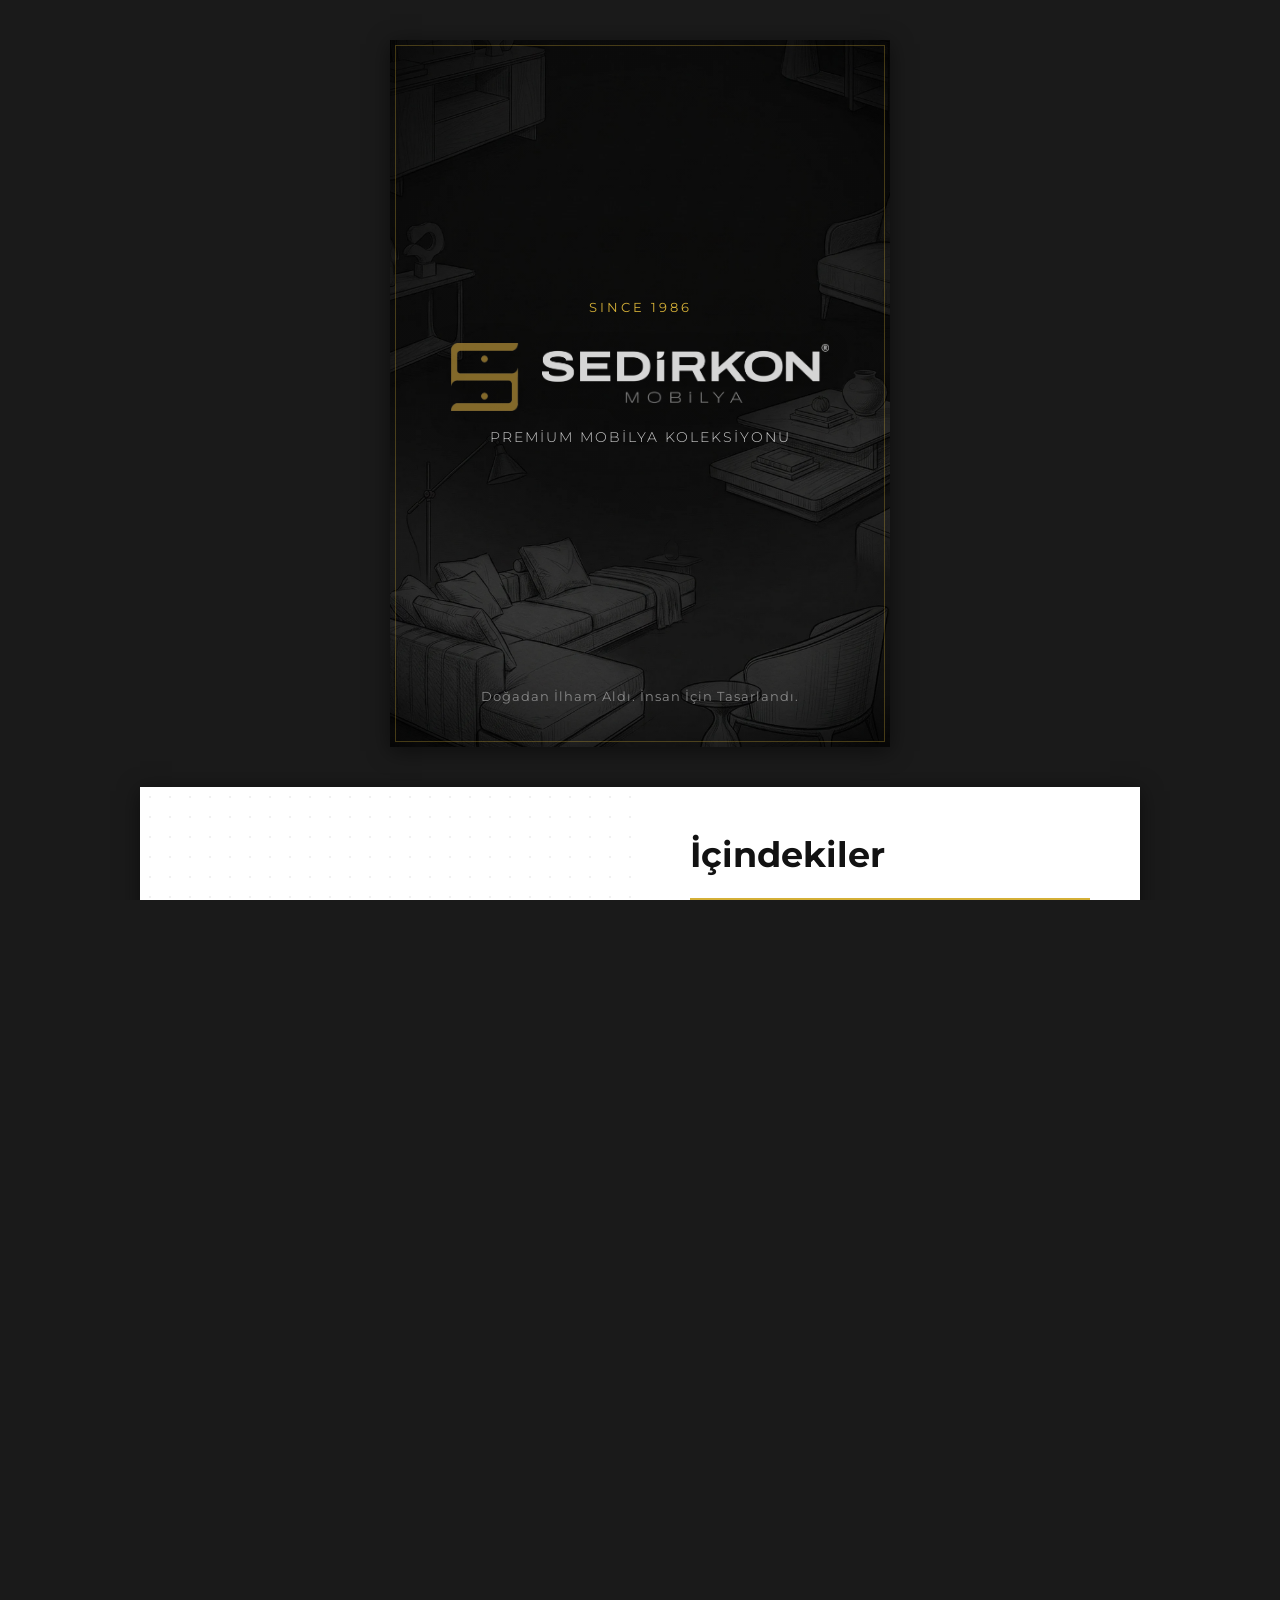
<file: katalog_musteri.html>
<!DOCTYPE html>

<html lang="tr">

<head>
    <meta charset="utf-8" />
    <meta content="width=device-width, initial-scale=1.0, maximum-scale=1.0, user-scalable=no, viewport-fit=cover"
        name="viewport" />
    <title>SEDİRKON 2026 | Dergi Katalog</title>
    <link
        href="https://fonts.googleapis.com/css2?family=Playfair+Display:ital,wght@0,400;0,600;0,700;1,400&amp;family=Montserrat:wght@300;400;500;600&amp;family=Grand+Hotel&amp;family=Yellowtail&amp;family=Pacifico&amp;family=Great+Vibes&amp;display=swap"
        rel="stylesheet" />
    <link href="katalog_dergi.css" rel="stylesheet" />
    <style>
        /* ===== RESET STYLES ===== */
        * {
            box-sizing: border-box;
        }

        body {
            background-color: #1a1a1a;
            margin: 0;
            padding: 0;
            overflow-x: hidden;
            font-family: 'Montserrat', sans-serif;
        }

        :root {
            --book-width: 500px;
            --book-height: 707px;
        }

        /* ===== COMMON PAGE OVERRIDES ===== */
        .page {
            position: absolute !important;
            top: 0 !important;
            left: 0 !important;
            width: 100% !important;
            height: 100% !important;
            transform: none !important;
            margin: 0 !important;
            box-shadow: none !important;
        }

        .page::before,
        .page::after {
            box-shadow: none !important;
        }

        /* ===== MÜŞTERİ VERSİYONU ===== */
        .vertical-customer-layout {
            display: flex;
            flex-direction: column;
            align-items: center;
            width: 100%;
            padding: 40px 10px;
            /* Kenarlardan biraz boşluk */
            gap: 40px;
        }

        .vertical-customer-layout .cover-row {
            display: flex;
            justify-content: center;
            width: 100%;
            max-width: 500px;
            box-shadow: 0 4px 20px rgba(0, 0, 0, 0.5);
        }

        .vertical-customer-layout .spread-row {
            display: flex;
            flex-direction: row;
            /* HER ZAMAN YAN YANA (2'Lİ) */
            justify-content: center;
            width: 100%;
            max-width: 1000px;
            box-shadow: 0 4px 20px rgba(0, 0, 0, 0.5);
        }

        .page-wrapper {
            position: relative;
            overflow: hidden;
            background-color: #ffffff;
        }

        /* Kapak tek sayfa */
        .vertical-customer-layout .cover-row .page-wrapper {
            width: 100%;
            aspect-ratio: 500 / 707;
        }

        /* Yan yana iki sayfa */
        .vertical-customer-layout .spread-row .page-wrapper {
            flex: 1 1 50%;
            /* Kesinlikle %50 genişlik */
            width: 50%;
            max-width: 50%;
            aspect-ratio: 500 / 707;
            height: auto;
        }

        /* MÜŞTERİ PDF ÇIKTISI İÇİN (Yatay A4) */
        @media print {
            html {
                font-size: 1.4vw !important;
            }

            body {
                background-color: #121212;
                margin: 0;
                padding: 0;
                -webkit-print-color-adjust: exact;
                print-color-adjust: exact;
            }

            .vertical-customer-layout {
                padding: 0;
                gap: 0;
                display: block !important;
                background-color: #121212 !important;
            }

            .vertical-customer-layout .cover-row,
            .vertical-customer-layout .spread-row {
                display: flex !important;
                flex-direction: row !important;
                box-shadow: none !important;
                page-break-inside: avoid;
                break-inside: avoid;
                page-break-after: always;
                break-after: page;
                margin: 0 !important;
                width: 100%;
                max-width: none;
                height: auto !important;
            }

            .vertical-customer-layout .cover-row {
                background-color: #121212 !important;
            }

            .vertical-customer-layout .cover-row .page-wrapper {
                margin: 0 auto;
                height: auto !important;
                width: 50% !important;
                aspect-ratio: 500 / 707 !important;
            }

            .vertical-customer-layout .spread-row .page-wrapper {
                flex: 0 0 50% !important;
                width: 50% !important;
                height: auto !important;
                aspect-ratio: 500 / 707 !important;
            }

            .page-wrapper {
                page-break-inside: avoid;
                break-inside: avoid;
            }

            @page {
                size: A4 landscape;
                margin: 0;
            }
        }

        /* ===== BASKI VERSİYONU ===== */
        .vertical-print-layout {
            display: flex;
            flex-direction: column;
            align-items: center;
            width: 100%;
            gap: 20px;
            padding: 20px 10px;
        }

        .vertical-print-layout .page-wrapper {
            width: 100%;
            max-width: 500px;
            aspect-ratio: 500 / 707;
            position: relative;
            overflow: hidden;
            box-shadow: 0 4px 15px rgba(0, 0, 0, 0.3);
        }

        /* MATBAA PDF ÇIKTISI İÇİN (Dikey A4) */
        @media print {
            .vertical-print-layout {
                padding: 0;
                gap: 0;
            }

            .vertical-print-layout .page-wrapper {
                box-shadow: none !important;
                margin: 0 !important;
                max-width: none;
                page-break-after: always;
                break-after: page;
            }
        }

        /* Düzeltme: Spread arka planının sola/sağa hizalanması */
        .page-spread-left .page-content::before {
            left: 0 !important;
            right: auto !important;
        }

        .page-spread-right .page-content::before {
            right: 0 !important;
            left: auto !important;
        }
    </style>
</head>

<body>
    <!-- Mobil Erişim Uyarısı / Mobile Access Warning -->

    <!-- Yükleme Ekranı / Loading Overlay -->

    <!-- Controls Moved outside to fix ARIA accessibility error -->

    <!-- Print Only Vertical Container -->


    <!-- stPageFlip Library -->


    <!-- MOBILE WARNING OVERLAY -->

    <div class="vertical-customer-layout">
        <div class="cover-row">
            <div class="page-wrapper">
                <div class="page bleed page-cover page-cover-top" data-density="soft">
                    <img alt="Cover Background" class="print-bg" decoding="async" loading="lazy"
                        src="kapak_arkaplan.webp" />
                    <div class="page-content">

                        <div class="cover-inner">
                            <span class="eyebrow">SINCE 1986</span>
                            <img src="sedirkon_logo_header.webp" alt="SEDİRKON" class="cover-title-logo"
                                style="width: 90%; max-width: 450px; margin: 15px auto; display: block; filter: drop-shadow(0px 4px 10px rgba(0,0,0,0.5));">
                            <p class="subtitle">PREMİUM MOBİLYA KOLEKSİYONU</p>
                            <div class="cover-bottom">
                                Doğadan İlham Aldı. İnsan İçin Tasarlandı.

                            </div>
                        </div>
                    </div>
                </div>
            </div>
        </div>
        <div class="spread-row">
            <div class="page-wrapper">
                <div class="page page-inside-cover">
                    <div class="page-content">
                        <div class="pattern-bg"></div>
                        <img alt="Sedirkon Brand Logo" class="brand-showcase" decoding="async" loading="lazy"
                            src="sedirkon_cropped.webp"
                            style="width: 100%; max-width: none; transform: scale(1.4); display: block; margin: 0 auto; mix-blend-mode: multiply;" />
                    </div>
                </div>
            </div>
            <div class="page-wrapper">
                <div class="page page-intro">
                    <div class="page-content">
                        <div class="content-inner intro-page">


                            <h2>İçindekiler</h2>
                            <div class="toc-list">
                                <div class="toc-item"><span class="toc-num">01</span><span class="toc-title">İlkim
                                        Serisi</span></div>
                                <div class="toc-item"><span class="toc-num">02</span><span class="toc-title">Kehribar
                                        Serisi</span></div>
                                <div class="toc-item"><span class="toc-num">03</span><span class="toc-title">Defne
                                        Serisi</span></div>
                                <div class="toc-item"><span class="toc-num">04</span><span class="toc-title">Göksu
                                        Serisi</span></div>
                                <div class="toc-item"><span class="toc-num">05</span><span class="toc-title">Maksi
                                        Serisi</span></div>
                                <div class="toc-item"><span class="toc-num">06</span><span class="toc-title">GÖKSU
                                        V2</span>
                                </div>
                                <div class="toc-item"><span class="toc-num">07</span><span class="toc-title">İLKİM
                                        V2</span>
                                </div>
                                <div class="toc-item"><span class="toc-num">08</span><span class="toc-title">İLKİM
                                        V3</span>
                                </div>
                                <div class="toc-item"><span class="toc-num">09</span><span class="toc-title">Kehribar
                                        V2</span>
                                </div>
                                <div class="toc-item"><span class="toc-num">10</span><span class="toc-title">Suna
                                        Serisi</span>
                                </div>
                                <div class="toc-item"><span class="toc-num">11</span><span class="toc-title">Suna Köşe
                                        Serisi</span></div>
                                <div class="toc-item"><span class="toc-num">12</span><span class="toc-title">Suna Köşe
                                        V2</span></div>
                                <div class="toc-item"><span class="toc-num">13</span><span class="toc-title">Esinti
                                        Serisi</span></div>
                            </div>
                            <p class="intro-text">
                                Modern yaşam alanlarını doğanın organik formları ve kaliteli işçilikle buluşturan
                                Sedirkon
                                2026 koleksiyonuna hoş geldiniz.
                                <br /><span style="font-style: italic; opacity: 0.7; font-size: 0.9em;">Welcome to the
                                    Sedirkon 2026 collection, bringing together modern living spaces with nature's
                                    organic
                                    forms and quality craftsmanship.</span>
                            </p>

                        </div>
                    </div>
                </div>
            </div>
        </div>
        <div class="spread-row">
            <div class="page-wrapper">
                <div class="page bleed page-spread-left">
                    <div class="page-content" style="background-image: url('yeni_resim/ilkim1.webp');">
                    </div>
                </div>
            </div>
            <div class="page-wrapper">
                <div class="page bleed page-spread-right">
                    <div class="page-content" style="background-image: url('yeni_resim/ilkim1.webp');">
                        <!-- Text Overlay on bottom right of the spread -->
                        <div class="hero-text-overlay bottom-right">
                            <h3>İlkim</h3>
                        </div>
                    </div>
                </div>
            </div>
        </div>
        <div class="spread-row">
            <div class="page-wrapper">
                <div class="page">
                    <div class="page-content">
                        <div class="content-inner info-layout">
                            <span class="series-badge">SERİ 01</span>
                            <h2 class="series-title">İlkim</h2>
                            <p class="series-desc">Yumuşak dokular ve organik ahşap formların huzur veren buluşması.
                                Birinci sınıf gürgen detayları ve dokulu keten döşemesiyle hazırlanan uyumlu modern
                                yerleşim.</p>
                            <ul class="series-specs">
                                <li><span>Kumaş:</span> TROYA/CASA</li>
                                <li><span>Konsept:</span> Rafine Doku</li>
                            </ul>
                            <div class="technical-specs">
                                <div class="spec-row"><span class="spec-label">Kanepe</span><span class="spec-value">G:
                                        244
                                        | D: 91 | Y: 82 cm</span></div>
                                <div class="spec-row"><span class="spec-label">Berjer</span><span class="spec-value">G:
                                        63 |
                                        D: 90 | Y: 94 cm</span></div>
                            </div>
                        </div>
                    </div>
                </div>
            </div>
            <div class="page-wrapper">
                <div class="page bleed">
                    <div class="page-content">
                        <div class="multi-image-layout">
                            <figure><img alt="İlkim Loft" decoding="async" loading="lazy"
                                    src="yeni_resim/ilkim2.webp" /></figure>
                            <figure><img alt="İlkim Berjer" decoding="async" loading="lazy"
                                    src="yeni_resim/ilkim3.webp" /></figure>
                        </div>
                    </div>
                </div>
            </div>
        </div>
        <div class="spread-row">
            <div class="page-wrapper">
                <div class="page bleed page-spread-left">
                    <div class="page-content" style="background-image: url('yeni_resim/kehribar1.webp');">
                    </div>
                </div>
            </div>
            <div class="page-wrapper">
                <div class="page bleed page-spread-right">
                    <div class="page-content" style="background-image: url('yeni_resim/kehribar1.webp');">
                        <!-- Text Overlay on bottom right of the spread -->
                        <div class="hero-text-overlay bottom-right">
                            <h3>Kehribar</h3>
                        </div>
                    </div>
                </div>
            </div>
        </div>
        <div class="spread-row">
            <div class="page-wrapper">
                <div class="page">
                    <div class="page-content">
                        <div class="content-inner info-layout">
                            <span class="series-badge">SERİ 02</span>
                            <h2 class="series-title">Kehribar</h2>
                            <p class="series-desc">Sıcaklık ve klasik zarafetin modern konforla yeniden yorumlanması.
                                Derin oturum alanı ve peluş sırt minderleriyle üstün rahatlık arayanlar için tasarlandı.
                            </p>
                            <ul class="series-specs">
                                <li><span>Kumaş:</span> AMAZON</li>
                                <li><span>Konsept:</span> Lüks Yumuşaklık</li>
                            </ul>
                            <div class="technical-specs">
                                <div class="spec-row"><span class="spec-label">Kanepe</span><span class="spec-value">G:
                                        228
                                        | D: 90 | Y: 83 cm</span></div>
                                <div class="spec-row"><span class="spec-label">Berjer</span><span class="spec-value">G:
                                        79 |
                                        D: 92 | Y: 83 cm</span></div>
                            </div>
                        </div>
                    </div>
                </div>
            </div>
            <div class="page-wrapper">
                <div class="page bleed">
                    <div class="page-content">
                        <div class="multi-image-layout">
                            <figure><img alt="Kehribar Kompakt" decoding="async" loading="lazy"
                                    src="yeni_resim/kehribar2.webp" /></figure>
                            <figure><img alt="Kehribar Berjer" decoding="async" loading="lazy"
                                    src="yeni_resim/kehribar3.webp" /></figure>
                        </div>
                    </div>
                </div>
            </div>
        </div>
        <div class="spread-row">
            <div class="page-wrapper">
                <div class="page bleed page-spread-left">
                    <div class="page-content" style="background-image: url('yeni_resim/defne1.webp');">
                    </div>
                </div>
            </div>
            <div class="page-wrapper">
                <div class="page bleed page-spread-right">
                    <div class="page-content" style="background-image: url('yeni_resim/defne1.webp');">
                        <!-- Text Overlay on bottom right of the spread -->
                        <div class="hero-text-overlay bottom-right">
                            <h3>Defne</h3>
                        </div>
                    </div>
                </div>
            </div>
        </div>
        <div class="spread-row">
            <div class="page-wrapper">
                <div class="page">
                    <div class="page-content">
                        <div class="content-inner info-layout">
                            <span class="series-badge">SERİ 03</span>
                            <h2 class="series-title">Defne</h2>
                            <p class="series-desc">Zarif altın detaylar ve lüks dokularla sofistike bir duruş. Metalik
                                altın çerçeveler ve ince bukle kumaş kombinasyonuyla evinizde prestijli bir atmosfer.
                            </p>
                            <ul class="series-specs">
                                <li><span>Kumaş:</span> TROYA</li>
                                <li><span>Konsept:</span> Modern Bukle</li>
                            </ul>
                            <div class="technical-specs">
                                <div class="spec-row"><span class="spec-label">Kanepe</span><span class="spec-value">G:
                                        230
                                        | D: 93 | Y: 70 cm</span></div>
                                <div class="spec-row"><span class="spec-label">Berjer</span><span class="spec-value">G:
                                        80 |
                                        D: 80 | Y: 80 cm</span></div>
                            </div>
                        </div>
                    </div>
                </div>
            </div>
            <div class="page-wrapper">
                <div class="page bleed">
                    <div class="page-content">
                        <div class="multi-image-layout">
                            <figure><img alt="Defne Salon" decoding="async" loading="lazy"
                                    src="yeni_resim/defne2.webp" /></figure>
                            <figure><img alt="Defne Berjer" decoding="async" loading="lazy"
                                    src="yeni_resim/defne3.webp" /></figure>
                        </div>
                    </div>
                </div>
            </div>
        </div>
        <div class="spread-row">
            <div class="page-wrapper">
                <div class="page bleed page-spread-left">
                    <div class="page-content" style="background-image: url('yeni_resim/göksu1.webp');">
                    </div>
                </div>
            </div>
            <div class="page-wrapper">
                <div class="page bleed page-spread-right">
                    <div class="page-content" style="background-image: url('yeni_resim/göksu1.webp');">
                        <!-- Text Overlay on bottom right of the spread -->
                        <div class="hero-text-overlay bottom-right">
                            <h3>Göksu</h3>
                        </div>
                    </div>
                </div>
            </div>
        </div>
        <div class="spread-row">
            <div class="page-wrapper">
                <div class="page">
                    <div class="page-content">
                        <div class="content-inner info-layout">
                            <span class="series-badge">SERİ 04</span>
                            <h2 class="series-title">Göksu</h2>
                            <p class="series-desc">Nordik minimalizmin cesur renk paletleriyle füzyonu. Bordo ve kremin
                                cesur karışımı, masif gürgen ayaklar ve cam detaylarla mükemmel bir denge sağladı.</p>
                            <ul class="series-specs">
                                <li><span>Kumaş:</span> İPEK</li>
                                <li><span>Konsept:</span> Soft Kadife</li>
                            </ul>
                            <div class="technical-specs">
                                <div class="spec-row"><span class="spec-label">Kanepe</span><span class="spec-value">G:
                                        240
                                        | D: 92 | Y: 82 cm</span></div>
                                <div class="spec-row"><span class="spec-label">Berjer</span><span class="spec-value">G:
                                        79 |
                                        D: 92 | Y: 95 cm</span></div>
                            </div>
                        </div>
                    </div>
                </div>
            </div>
            <div class="page-wrapper">
                <div class="page bleed">
                    <div class="page-content">
                        <div class="multi-image-layout">
                            <figure><img alt="Göksu Panoramik" decoding="async" loading="lazy"
                                    src="yeni_resim/göksu2.webp" /></figure>
                            <figure><img alt="Göksu Berjer" decoding="async" loading="lazy"
                                    src="yeni_resim/göksu3.webp" /></figure>
                        </div>
                    </div>
                </div>
            </div>
        </div>
        <div class="spread-row">
            <div class="page-wrapper">
                <div class="page bleed page-spread-left">
                    <div class="page-content" style="background-image: url('yeni_resim/maksi1.webp');">
                    </div>
                </div>
            </div>
            <div class="page-wrapper">
                <div class="page bleed page-spread-right">
                    <div class="page-content" style="background-image: url('yeni_resim/maksi1.webp');">
                        <!-- Text Overlay on bottom right of the spread -->
                        <div class="hero-text-overlay bottom-right">
                            <h3>Maksi</h3>
                        </div>
                    </div>
                </div>
            </div>
        </div>
        <div class="spread-row">
            <div class="page-wrapper">
                <div class="page">
                    <div class="page-content">
                        <div class="content-inner info-layout">
                            <span class="series-badge">SERİ 05</span>
                            <h2 class="series-title">Maksi</h2>
                            <p class="series-desc">Modern hatların ve geniş oturum alanlarının ustaca birleşimi. Aile
                                boyu
                                konfor için tasarlanan ekstra geniş yapısı ve fonksiyonel özellikleriyle yaşam
                                alanınızın
                                yeni odak noktası.</p>
                            <ul class="series-specs">
                                <li><span>Kumaş:</span> MİRZA</li>
                                <li><span>Konsept:</span> Şehirli Modern</li>
                            </ul>
                            <div class="technical-specs">
                                <div class="spec-row"><span class="spec-label">Kanepe</span><span class="spec-value">G:
                                        208
                                        | D: 80 | Y: 85 cm</span></div>
                                <div class="spec-row"><span class="spec-label">Berjer</span><span class="spec-value">G:
                                        74 |
                                        D: 80 | Y: 85 cm</span></div>
                            </div>
                        </div>
                    </div>
                </div>
            </div>
            <div class="page-wrapper">
                <div class="page bleed">
                    <div class="page-content">
                        <div class="multi-image-layout">
                            <figure><img alt="Maksi Detay" decoding="async" loading="lazy"
                                    src="yeni_resim/maksi2.webp" /></figure>
                            <figure><img alt="Maksi Berjer" decoding="async" loading="lazy"
                                    src="yeni_resim/maksi3.webp" /></figure>
                        </div>
                    </div>
                </div>
            </div>
        </div>
        <div class="spread-row">
            <div class="page-wrapper">
                <div class="page bleed page-spread-left">
                    <div class="page-content" style="background-image: url('yeni_resim/v2göksu1.webp');"></div>
                </div>
            </div>
            <div class="page-wrapper">
                <div class="page bleed page-spread-right">
                    <div class="page-content" style="background-image: url('yeni_resim/v2göksu1.webp');">
                        <div class="hero-text-overlay bottom-right">
                            <h3>Göksu V2</h3>
                        </div>
                    </div>
                </div>
            </div>
        </div>
        <div class="spread-row">
            <div class="page-wrapper">
                <div class="page">
                    <div class="page-content">
                        <div class="content-inner info-layout">
                            <span class="series-badge">SERİ 06</span>
                            <h2 class="series-title">Göksu V2</h2>
                            <p class="series-desc">Zamansız kadifenin modern hatlarla buluştuğu Göksu serisi, konforu en
                                şık
                                haliyle sunuyor. Pastel tonlar ve rafine detayların mükemmel dengesi.</p>
                            <ul class="series-specs">
                                <li><span>Kumaş:</span> NEVA</li>
                                <li><span>Konsept:</span> Doğal Keten</li>
                            </ul>
                            <div class="technical-specs">
                                <div class="spec-row"><span class="spec-label">Kanepe</span><span class="spec-value">G:
                                        240
                                        | D: 92 | Y: 82 cm</span></div>
                                <div class="spec-row"><span class="spec-label">Berjer</span><span class="spec-value">G:
                                        79 |
                                        D: 92 | Y: 95 cm</span></div>
                            </div>
                        </div>
                    </div>
                </div>
            </div>
            <div class="page-wrapper">
                <div class="page bleed">
                    <div class="page-content">
                        <div class="multi-image-layout">
                            <figure><img alt="Göksu V2 Detay" decoding="async" loading="lazy"
                                    src="yeni_resim/v2göksu2.webp" /></figure>
                            <figure><img alt="Göksu V2 Berjer" decoding="async" loading="lazy"
                                    src="yeni_resim/v2göksu3.webp" /></figure>
                        </div>
                    </div>
                </div>
            </div>
        </div>
        <div class="spread-row">
            <div class="page-wrapper">
                <div class="page bleed page-spread-left">
                    <div class="page-content" style="background-image: url('yeni_resim/v2ilkim1.webp');"></div>
                </div>
            </div>
            <div class="page-wrapper">
                <div class="page bleed page-spread-right">
                    <div class="page-content" style="background-image: url('yeni_resim/v2ilkim1.webp');">
                        <div class="hero-text-overlay bottom-right">
                            <h3>İlkim V2</h3>
                        </div>
                    </div>
                </div>
            </div>
        </div>
        <div class="spread-row">
            <div class="page-wrapper">
                <div class="page">
                    <div class="page-content">
                        <div class="content-inner info-layout">
                            <span class="series-badge">SERİ 07</span>
                            <h2 class="series-title">İlkim V2</h2>
                            <p class="series-desc">Organik formların ve yumuşak geçişlerin mükemmel uyumu. Her detayda
                                hissedilen sıcaklık.</p>
                            <ul class="series-specs">
                                <li><span>Kumaş:</span> TROYA</li>
                                <li><span>Konsept:</span> Zamansız Tasarım</li>
                            </ul>
                            <div class="technical-specs">
                                <div class="spec-row"><span class="spec-label">Kanepe</span><span class="spec-value">G:
                                        244
                                        | D: 91 | Y: 82 cm</span></div>
                                <div class="spec-row"><span class="spec-label">Berjer</span><span class="spec-value">G:
                                        63 |
                                        D: 90 | Y: 94 cm</span></div>
                            </div>
                        </div>
                    </div>
                </div>
            </div>
            <div class="page-wrapper">
                <div class="page bleed">
                    <div class="page-content">
                        <div class="multi-image-layout">
                            <figure><img alt="İlkim V2 Detay" decoding="async" loading="lazy"
                                    src="yeni_resim/v2ilkim2.webp" /></figure>
                            <figure><img alt="İlkim V2 Berjer" decoding="async" loading="lazy"
                                    src="yeni_resim/v2ilkim3.webp" /></figure>
                        </div>
                    </div>
                </div>
            </div>
        </div>
        <div class="spread-row">
            <div class="page-wrapper">
                <div class="page bleed page-spread-left">
                    <div class="page-content" style="background-image: url('yeni_resim/v3ilkim1.webp');"></div>
                </div>
            </div>
            <div class="page-wrapper">
                <div class="page bleed page-spread-right">
                    <div class="page-content" style="background-image: url('yeni_resim/v3ilkim1.webp');">
                        <div class="hero-text-overlay bottom-right">
                            <h3>İlkim V3</h3>
                        </div>
                    </div>
                </div>
            </div>
        </div>
        <div class="spread-row">
            <div class="page-wrapper">
                <div class="page">
                    <div class="page-content">
                        <div class="content-inner info-layout">
                            <span class="series-badge">SERİ 08</span>
                            <h2 class="series-title">İlkim V3</h2>
                            <p class="series-desc">Şehirli yaşamın enerjisini yansıtan dinamik bir tasarım. Geniş oturum
                                alanı ve modüler yapısıyla fonksiyonelliği ön plana çıkaran modern bir yaklaşım.</p>
                            <ul class="series-specs">
                                <li><span>Kumaş:</span> TROYA</li>
                                <li><span>Konsept:</span> Zamansız Tasarım</li>
                            </ul>
                            <div class="technical-specs">
                                <div class="spec-row"><span class="spec-label">Kanepe</span><span class="spec-value">G:
                                        244
                                        | D: 91 | Y: 82 cm</span></div>
                                <div class="spec-row"><span class="spec-label">Berjer</span><span class="spec-value">G:
                                        63 |
                                        D: 90 | Y: 94 cm</span></div>
                            </div>
                        </div>
                    </div>
                </div>
            </div>
            <div class="page-wrapper">
                <div class="page bleed">
                    <div class="page-content">
                        <div class="multi-image-layout">
                            <figure><img alt="İlkim V3 Detay" decoding="async" loading="lazy"
                                    src="yeni_resim/v3ilkim2.webp" /></figure>
                            <figure><img alt="İlkim V3 Berjer" decoding="async" loading="lazy"
                                    src="yeni_resim/v3ilkim3.webp" /></figure>
                        </div>
                    </div>
                </div>
            </div>
        </div>
        <div class="spread-row">
            <div class="page-wrapper">
                <div class="page bleed page-spread-left">
                    <div class="page-content" style="background-image: url('yeni_resim/v2kehribar1.webp?v=3');"></div>
                </div>
            </div>
            <div class="page-wrapper">
                <div class="page bleed page-spread-right">
                    <div class="page-content" style="background-image: url('yeni_resim/v2kehribar1.webp?v=3');">
                        <div class="hero-text-overlay bottom-right">
                            <h3>Kehribar V2</h3>
                        </div>
                    </div>
                </div>
            </div>
        </div>
        <div class="spread-row">
            <div class="page-wrapper">
                <div class="page">
                    <div class="page-content">
                        <div class="content-inner info-layout">
                            <span class="series-badge">SERİ 09</span>
                            <h2 class="series-title">Kehribar V2</h2>
                            <p class="series-desc">Sıcaklık ve lüksün modern formda yeniden doğuşu. Yenilenen detaylar
                                ve
                                güçlendirilmiş oturum ile eşsiz bir konfor deneyimi.</p>
                            <ul class="series-specs">
                                <li><span>Kumaş:</span> PUKA</li>
                                <li><span>Konsept:</span> Zengin Doku</li>
                            </ul>
                            <div class="technical-specs">
                                <div class="spec-row"><span class="spec-label">Kanepe</span><span class="spec-value">G:
                                        228
                                        | D: 90 | Y: 83 cm</span></div>
                                <div class="spec-row"><span class="spec-label">Berjer</span><span class="spec-value">G:
                                        79 |
                                        D: 92 | Y: 83 cm</span></div>
                            </div>
                        </div>
                    </div>
                </div>
            </div>
            <div class="page-wrapper">
                <div class="page bleed">
                    <div class="page-content">
                        <div class="multi-image-layout">
                            <figure><img alt="Kehribar V2 Detay" decoding="async" loading="lazy"
                                    src="yeni_resim/v2kehribar2.webp?v=3" /></figure>
                            <figure><img alt="Kehribar V2 Berjer" decoding="async" loading="lazy"
                                    src="yeni_resim/v2kehribar3.webp?v=3" /></figure>
                        </div>
                    </div>
                </div>
            </div>
        </div>
        <div class="spread-row">
            <div class="page-wrapper">
                <div class="page bleed page-spread-left">
                    <div class="page-content" style="background-image: url('yeni_resim/suna1.webp');"></div>
                </div>
            </div>
            <div class="page-wrapper">
                <div class="page bleed page-spread-right">
                    <div class="page-content" style="background-image: url('yeni_resim/suna1.webp');">
                        <div class="hero-text-overlay bottom-right">
                            <h3>Suna</h3>
                        </div>
                    </div>
                </div>
            </div>
        </div>
        <div class="spread-row">
            <div class="page-wrapper">
                <div class="page">
                    <div class="page-content">
                        <div class="content-inner info-layout">
                            <span class="series-badge">SERİ 10</span>
                            <h2 class="series-title">Suna</h2>
                            <p class="series-desc">Organik kıvrımları ve ekstra derin oturum alanıyla (110cm) bulutların
                                üzerinde hissettiren eşsiz bir deneyim. Troya kumaşın yumuşak dokusuyla modern yaşam
                                alanlarında zarif bir sığınak.</p>
                            <ul class="series-specs">
                                <li><span>Kumaş:</span> TROYA</li>
                                <li><span>Konsept:</span> Organik Lüks</li>
                            </ul>
                            <div class="technical-specs">
                                <div class="spec-row"><span class="spec-label">Kanepe</span><span class="spec-value">G:
                                        244 | D: 110 | Y: 83 cm</span></div>
                                <div class="spec-row"><span class="spec-label">Berjer</span><span class="spec-value">G:
                                        79 | D: 92 | Y: 83 cm</span></div>
                            </div>
                        </div>
                    </div>
                </div>
            </div>
            <div class="page-wrapper">
                <div class="page bleed">
                    <div class="page-content">
                        <div class="multi-image-layout">
                            <figure><img alt="Suna Detay" decoding="async" loading="lazy" src="yeni_resim/suna2.webp" />
                            </figure>
                            <figure><img alt="Suna Berjer" decoding="async" loading="lazy"
                                    src="yeni_resim/suna3.webp" /></figure>
                        </div>
                    </div>
                </div>
            </div>
        </div>
        <div class="spread-row">
            <div class="page-wrapper">
                <div class="page page-spread-left">
                    <div class="page-content" style="background-image: url('yeni_resim/sunaköşe1.webp');"></div>
                </div>
            </div>
            <div class="page-wrapper">
                <div class="page page-spread-right">
                    <div class="page-content" style="background-image: url('yeni_resim/sunaköşe1.webp');">
                        <div class="hero-text-overlay bottom-right">
                            <h3>Suna Köşe</h3>
                        </div>
                    </div>
                </div>
            </div>
        </div>
        <div class="spread-row">
            <div class="page-wrapper">
                <div class="page">
                    <div class="page-content">
                        <div class="content-inner info-layout">
                            <span class="series-badge">SERİ 11</span>
                            <h2 class="series-title">Suna Köşe</h2>
                            <p class="series-desc">Organik kıvrımları ve ekstra geniş oturum alanıyla bulutların
                                üzerinde hissettiren köşe takımı konforu. Troya kumaşın yumuşak dokusuyla kalabalık
                                aileler için
                                zarif bir sığınak.</p>
                            <ul class="series-specs">
                                <li><span>Kumaş:</span> TROYA</li>
                                <li><span>Konsept:</span> Organik Lüks</li>
                            </ul>
                            <div class="technical-specs">
                                <div class="spec-row"><span class="spec-label">Köşe</span><span class="spec-value">G:
                                        320x320 | D: 110 | Y: 83 cm</span></div>
                                <div class="spec-row"><span class="spec-label">Berjer</span><span class="spec-value">G:
                                        79 | D: 92 | Y: 83 cm</span></div>
                            </div>
                        </div>
                    </div>
                </div>
            </div>
            <div class="page-wrapper">
                <div class="page">
                    <div class="page-content">
                        <div class="multi-image-layout">
                            <figure><img alt="Suna Köşe Detay" class="contain-img" decoding="async" loading="lazy"
                                    src="yeni_resim/sunaköşe2.webp" /></figure>
                            <figure><img alt="Suna Köşe Berjer" decoding="async" loading="lazy"
                                    src="yeni_resim/sunaköşe3.webp" /></figure>
                        </div>
                    </div>
                </div>
            </div>
        </div>
        <div class="spread-row">
            <div class="page-wrapper">
                <div class="page bleed page-spread-left">
                    <div class="page-content" style="background-image: url('yeni_resim/v2sunaköşe1.webp');"></div>
                </div>
            </div>
            <div class="page-wrapper">
                <div class="page bleed page-spread-right">
                    <div class="page-content" style="background-image: url('yeni_resim/v2sunaköşe1.webp');">
                        <div class="hero-text-overlay bottom-right">
                            <h3>Suna Köşe V2</h3>
                        </div>
                    </div>
                </div>
            </div>
        </div>
        <div class="spread-row">
            <div class="page-wrapper">
                <div class="page">
                    <div class="page-content">
                        <div class="content-inner info-layout">
                            <span class="series-badge">SERİ / SERIES 12</span>
                            <h2 class="series-title">Suna Köşe V2</h2>
                            <p class="series-desc">Modern ve rafine dokunuşlarla yenilenen Suna Köşe V2, organik
                                kıvrımları ve üstün konforu bir arada sunuyor. Yaşam alanlarınıza ferahlık ve şıklık
                                katan yeni nesil tasarım.</p>
                            <p class="series-desc-en">Suna Köşe V2, renewed with modern and refined touches, offers
                                organic curves and superior comfort together. A next-generation design that adds
                                spaciousness and elegance to your living spaces.</p>
                            <ul class="series-specs">
                                <li><span>Kumaş / Fabric:</span> NEVA</li>
                                <li><span>Konsept / Concept:</span> Sofistike Konfor / Sophisticated Comfort</li>
                            </ul>
                            <div class="technical-specs">
                                <div class="spec-row"><span class="spec-label">Köşe / Corner</span><span
                                        class="spec-value">G/W: 320x320 | D/D: 110 | Y/H: 83 cm</span></div>
                                <div class="spec-row"><span class="spec-label">Berjer / Armchair</span><span
                                        class="spec-value">G/W: 79 | D/D: 92 | Y/H: 83 cm</span></div>
                            </div>
                        </div>
                    </div>
                </div>
            </div>
            <div class="page-wrapper">
                <div class="page bleed no-zoom">
                    <div class="page-content">
                        <div class="multi-image-layout">
                            <figure><img alt="Suna Köşe V2 Detay" decoding="async" loading="lazy"
                                    src="yeni_resim/v2sunaköşe2.webp" /></figure>
                            <figure><img alt="Suna Köşe V2 Berjer" decoding="async" loading="lazy"
                                    src="yeni_resim/v2sunaköşe3.webp" /></figure>
                        </div>
                    </div>
                </div>
            </div>
        </div>
        <div class="spread-row">
            <div class="page-wrapper">
                <div class="page bleed page-spread-left">
                    <div class="page-content" style="background-image: url('yeni_resim/esinti2.webp');"></div>
                </div>
            </div>
            <div class="page-wrapper">
                <div class="page bleed page-spread-right">
                    <div class="page-content" style="background-image: url('yeni_resim/esinti2.webp');">
                        <div class="hero-text-overlay bottom-right">
                            <h3>Esinti</h3>
                        </div>
                    </div>
                </div>
            </div>
        </div>
        <div class="spread-row">
            <div class="page-wrapper">
                <div class="page">
                    <div class="page-content">
                        <div class="content-inner info-layout">
                            <span class="series-badge">SERİ 13</span>
                            <h2 class="series-title">Esinti</h2>
                            <p class="series-desc">Modern ve estetik hatların zarafetle buluştuğu Esinti serisi. Yaşam
                                alanlarınıza ferahlık ve konfor katmak için özenle tasarlandı.</p>
                            <ul class="series-specs">
                                <li><span>Kumaş:</span> Özel</li>
                                <li><span>Konsept:</span> Ferah Yaşam</li>
                            </ul>
                            <div class="technical-specs">
                                <div class="spec-row"><span class="spec-label">Ölçüler</span><span
                                        class="spec-value">Detaylı bilgi için iletişime geçiniz.</span></div>
                            </div>
                        </div>
                    </div>
                </div>
            </div>
            <div class="page-wrapper">
                <div class="page bleed">
                    <div class="page-content"
                        style="background-image: url('yeni_resim/esinti3.webp'); background-size: cover; background-position: center;">
                    </div>
                </div>
            </div>
        </div>
        <div class="spread-row">
            <div class="page-wrapper">
                <div class="page bleed">
                    <div class="page-content"
                        style="background-image: url('yeni_resim/esinti4.webp'); background-size: cover; background-position: center;">
                    </div>
                </div>
            </div>
            <div class="page-wrapper">
                <div class="page bleed">
                    <div class="page-content"
                        style="background-image: url('yeni_resim/esinti5.webp'); background-size: cover; background-position: center;">
                    </div>
                </div>
            </div>
        </div>
        <div class="spread-row">
            <div class="page-wrapper">
                <div class="page bleed page-cover page-cover-bottom" data-density="soft">
                    <img alt="Cover Background" class="print-bg" decoding="async" loading="lazy"
                        src="kapak_arkaplan.webp" />
                    <div class="page-content">

                        <div class="back-cover-inner">
                            <div class="logo-area">
                                <img src="sedirkon_logo_header.webp" alt="SEDİRKON" class="cover-title-logo"
                                    style="width: 80%; max-width: 350px; margin: 10px auto; display: block; filter: drop-shadow(0px 4px 10px rgba(0,0,0,0.5));">
                                <p class="tagline">Geleceğin Klasikleri</p>
                                <p style="font-size: 0.85em; color: #888; margin-top: 5px; font-style: italic;">Classics
                                    of
                                    the Future
                            </div>
                            <div class="contact-info-grid">
                                <div class="contact-text">
                                    <p><strong>İletişim</strong></p>
                                    <p>+90 543 940 2778</p>
                                    <p>+90 554 405 8489</p>
                                    <p>sedir@sedirkon.com</p>
                                    <p>www.sedirkon.com.tr
                                </div>
                                <div class="qr-container">
                                    <img alt="Showroom Konum QR" class="qr-code-premium" decoding="async" loading="lazy"
                                        src="maps_qr.webp" />
                                    <span class="qr-label">Konum İçin Okutun</span>
                                </div>
                            </div>
                            <div class="legal">© 2026 Sedirkon Mobilya</div>
                        </div>
                    </div>
                </div>
            </div>
        </div>
    </div>
</body>

</html>
</file>
<file: katalog_dergi.css>
@import url('https://fonts.googleapis.com/css2?family=Playfair+Display:ital,wght@0,400;0,600;0,700;1,400&family=Montserrat:wght@300;400;500;600&family=Great+Vibes&display=swap');

:root {
    --gold: #d4af37;
    --dark: #121212;
    --darker: #0a0a0a;
    --light: #f9f9f9;
    --gray: #666;
    --border: #ddd;
    --transition: all 0.4s ease;
    --book-width: 500px;
    --book-height: 707px;
    
    /* Print Standard Margins */
    --bleed: 3mm;
    --margin-inner: 22mm;
    --margin-outer: 12mm;
    --margin-top: 12mm;
    --margin-bottom: 18mm;
}

* {
    margin: 0;
    padding: 0;
    box-sizing: border-box;
}

html, body {
    width: 100%;
    height: 100%;
    margin: 0;
    padding: 0;
    overflow: hidden;
}

body {
    font-family: 'Montserrat', sans-serif;
    background-color: var(--darker);
    color: var(--dark);
    line-height: 1.6;
    display: flex;
    flex-direction: column;
}

/* --- Container & Controls --- */
.catalog-wrapper {
    position: fixed;
    top: 0; left: 0; right: 0; bottom: 0;
    width: 100vw;
    height: 100vh;
    display: flex;
    flex-direction: column;
    align-items: center;
    justify-content: center;
    background-color: var(--darker);
    overflow: hidden;
}

/* --- Loading Spinner --- */
.loading-overlay {
    position: fixed;
    top: 0;
    left: 0;
    width: 100%;
    height: 100%;
    background: var(--darker);
    display: flex;
    flex-direction: column;
    align-items: center;
    justify-content: center;
    z-index: 2000;
    transition: opacity 0.5s ease;
}

.spinner {
    width: 50px;
    height: 50px;
    border: 3px solid rgba(212, 175, 55, 0.1);
    border-top: 3px solid var(--gold);
    border-radius: 50%;
    animation: spin 1s linear infinite;
    margin-bottom: 20px;
}

@keyframes spin {
    0% { transform: rotate(0deg); }
    100% { transform: rotate(360deg); }
}

.loading-text {
    color: var(--gold);
    font-family: 'Montserrat', sans-serif;
    letter-spacing: 2px;
    font-size: 0.8rem;
    text-transform: uppercase;
}

.controls {
    flex-shrink: 0;
    width: fit-content;
    margin: 10px auto;
    z-index: 100;
    display: flex;
    gap: 15px;
    align-items: center;
    background: rgba(0, 0, 0, 0.7);
    padding: 10px 20px;
    border-radius: 30px;
    backdrop-filter: blur(5px);
}

.btn {
    background: transparent;
    color: var(--gold);
    border: 1px solid var(--gold);
    padding: 8px 16px;
    border-radius: 20px;
    cursor: pointer;
    font-family: 'Montserrat', sans-serif;
    font-size: 0.9rem;
    font-weight: 500;
    transition: var(--transition);
}

.btn:hover {
    background: var(--gold);
    color: var(--darker);
}

.page-count {
    color: #fff;
    font-size: 0.9rem;
    font-family: 'Montserrat', sans-serif;
}

/* --- Flipbook Base --- */
.flip-book {
    width: 100%;
    max-width: 1000px;
    height: 100%; /* Determined by the library and content */
    margin: auto;
    position: relative;
    box-shadow: 0 0 30px rgba(0, 0, 0, 0.4);
    visibility: hidden;
    opacity: 0;
    background-color: #1a1a1a;
    transform-style: preserve-3d;
}

.flip-book.stf__parent {
    visibility: visible !important;
    opacity: 1 !important;
    display: block !important;
}

@media (max-width: 768px) {
    .flip-book {
        max-width: 100%;
        height: 70vh; /* Explicit mobile height to avoid slivers */
    }
}

/* --- Mobile Access Warning --- */
.mobile-warning {
    display: none;
    position: fixed;
    top: 0;
    left: 0;
    width: 100vw;
    height: 100vh;
    background-color: var(--darker);
    color: var(--gold);
    z-index: 9999;
    flex-direction: column;
    align-items: center;
    justify-content: center;
    text-align: center;
    padding: 30px;
    font-family: 'Montserrat', sans-serif;
}

.mobile-warning i {
    font-size: 3rem;
    margin-bottom: 20px;
}

.mobile-warning h2 {
    font-family: 'Montserrat', sans-serif;
    font-size: 1.5rem;
    margin-bottom: 5px;
}

.mobile-warning .en-header {
    font-size: 1.1rem;
    font-style: italic;
    font-weight: 400;
    margin-bottom: 20px;
    opacity: 0.8;
}

.mobile-warning p {
    font-size: 1rem;
    line-height: 1.5;
    max-width: 400px;
}

.mobile-warning .en-text {
    font-size: 0.9rem;
    font-style: italic;
    opacity: 0.8;
    margin-top: 10px;
}

/* Mobile/Tablet: Allow content, hide warning */
@media (max-width: 1024px) {
    .mobile-warning {
        display: none !important;
    }
}

/* St.PageFlip internal parent stabilization */
.stf__parent {
    margin: auto !important;
}

.page {
    background-color: #ffffff;
    color: var(--dark);
    border: none;
    overflow: hidden;
    box-sizing: border-box !important;
    position: absolute;
    top: 0; left: 0;
    width: 100%; height: 100%;
    margin: 0 !important;
    padding: 0 !important;
    box-shadow: inset 0 0 100px rgba(0,0,0,.05);
    background-clip: padding-box;
    will-change: transform;
}

/* Rule 4: The catalog container must have overflow: hidden to prevent visual gaps */
.catalog-wrapper, #flip-book {
    overflow: hidden !important;
}

/* Book binding effect - Optimized for professional look */
.page:nth-child(odd) {
    box-shadow: inset 10px 0 15px rgba(0, 0, 0, 0.03);
}

.page:nth-child(even) {
    box-shadow: inset -10px 0 15px rgba(0, 0, 0, 0.03);
}

/* Base Layout Logic */
.page-content {
    width: 100%;
    height: 100%;
    display: flex;
    flex-direction: column;
    position: relative;
    box-sizing: border-box;
    overflow: hidden;
}

/* Digital Flipbook Standard Padding (Keep it clean for screen) */
.info-layout, .intro-page, .content-inner {
    padding: 40px 50px !important;
}

.multi-image-layout {
    padding: 20px !important;
}

/* Spread Background Logic */
.page-spread-left .page-content,
.page-spread-right .page-content {
    background-size: 0 0 !important; /* Hide original so we can use pseudo-element for perfect contain across 2 pages */
    background-repeat: no-repeat !important;
    isolation: isolate;
}

.page-spread-left .page-content::before,
.page-spread-right .page-content::before {
    content: "";
    position: absolute;
    top: 0;
    bottom: 0;
    width: 200%;
    background-image: inherit;
    background-size: cover;
    background-position: center;
    background-repeat: no-repeat;
    z-index: -1;
}

/* Suna Köşe V2 Special Fix - Show full image without cropping */
.no-zoom .page-content::before {
    background-size: contain !important;
}

.no-zoom .multi-image-layout img {
    object-fit: contain !important;
    background-color: #f9f9f9;
}

.page-spread-left .page-content::before {
    left: 0;
}

.page-spread-right .page-content::before {
    right: 0;
}

/* --- Typography --- */
h1 {
    font-family: 'Montserrat', sans-serif;
}

h2,
h3,
h4 {
    font-family: 'Montserrat', sans-serif;
}

.logo-area h2,
.back-cover-inner h2 {
    font-family: 'Montserrat', sans-serif;
}

.eyebrow {
    font-size: 0.8rem;
    letter-spacing: 3px;
    text-transform: uppercase;
    color: var(--gold);
    margin-bottom: 10px;
    display: block;
}

.print-bg {
    display: none;
}

/* --- Cover Pages --- */
.page-cover {
    background-color: transparent;
    background-image: linear-gradient(rgba(0, 0, 0, 0.4), rgba(0, 0, 0, 0.4)), url('kapak_arkaplan.webp');
    background-size: cover;
    background-position: center;
    color: var(--gold);
    border: none;
}

.page-cover::before {
    content: '';
    position: absolute;
    top: 5px;
    left: 5px;
    right: 5px;
    bottom: 5px;
    border: 1px solid rgba(212, 175, 55, 0.3);
    pointer-events: none;
}

.cover-inner,
.back-cover-inner {
    height: 100%;
    display: flex;
    flex-direction: column;
    justify-content: center;
    align-items: center;
    text-align: center;
    padding: 40px;
}

.cover-inner h1 {
    font-size: 3.5rem;
    font-weight: 700;
    letter-spacing: 5px;
    margin-bottom: 10px;
    line-height: 1.1;
}

.subtitle {
    font-family: 'Montserrat', sans-serif;
    font-size: 0.9rem;
    letter-spacing: 2px;
    font-weight: 300;
    color: #ccc;
    margin-bottom: 40px;
}

.cover-bottom {
    position: absolute;
    bottom: 40px;
    font-family: 'Montserrat', sans-serif;
    font-size: 0.8rem;
    letter-spacing: 1px;
    color: #888;
}

.series-desc-en {
    font-size: 0.82em;
    color: #777;
    margin-top: 6px;
    line-height: 1.4;
    display: block;
}

.subtitle-en {
    font-size: 0.75em;
    color: #666;
    letter-spacing: 3px;
    margin-top: -15px; /* Pull closer to Turkish subtitle */
    margin-bottom: 20px;
    text-transform: uppercase;
    font-weight: 400;
}

.cover-bottom-en {
    font-size: 0.75em;
    color: #555;
    margin-top: 4px;
    letter-spacing: 1px;
}

/* --- Logo Integration (Clean PNG Style) --- */
.logo-crop {
    width: 250px; 
    height: 100px;
    overflow: hidden;
    margin: 0 auto 10px;
    display: flex;
    justify-content: center;
    align-items: center;
    position: relative;
}

.logo-crop img {
    width: 100%;
    height: 100%;
    object-fit: contain;
}

/* Specific styling for front cover focus */
.top-logo {
    position: absolute;
    top: 40px;
    left: 50%;
    transform: translateX(-50%);
    width: 200px;
    height: 80px;
    margin: 0;
}

.front-logo {
    width: 450px;
    height: 190px;
    margin-bottom: 5px;
}

.back-logo {
    width: 280px;
    height: 110px;
}

/* --- Inside Cover (Pattern) --- */

.page-inside-cover .page-content {
    display: flex;
    justify-content: center;
    align-items: center;
    position: relative; /* Context for absolute children */
}

.brand-showcase {
    position: relative;
    z-index: 2;
    width: 95%;
    max-width: 520px;
    opacity: 0.95;
}

.pattern-bg {
    position: absolute;
    top: 0;
    left: 0;
    width: 100%;
    height: 100%;
    background-image: radial-gradient(var(--border) 1px, transparent 1px);
    background-size: 20px 20px;
    opacity: 0.4;
    z-index: 1;
}

/* --- Intro / TOC Page --- */
.content-inner {
    padding: 25px 40px;
    height: 100%;
    display: flex;
    flex-direction: column;
}

.intro-page h2 {
    font-size: 2.2rem;
    color: var(--dark);
    margin-bottom: 35px;
    border-bottom: 2px solid var(--gold);
    padding-bottom: 15px;
    display: block;
}

.toc-list {
    flex-grow: 1;
    display: flex;
    flex-direction: column;
    justify-content: flex-start;
    gap: 2vh;
}

.toc-item {
    display: flex;
    align-items: center;
    gap: 15px;
}

.toc-num {
    font-family: 'Montserrat', sans-serif;
    font-size: 1.8rem;
    color: var(--gold);
    font-weight: 700;
}

.toc-title {
    font-family: 'Montserrat', sans-serif;
    font-size: 1.2rem;
    letter-spacing: 2px;
    font-weight: 500;
    text-transform: uppercase;
}

.toc-line {
    height: 1px;
    background-color: var(--border);
    margin: 5px 0;
    width: 50%;
}

.intro-text {
    font-style: italic;
    color: var(--gray);
    text-align: center;
    margin-top: auto;
    font-size: 0.95rem;
    border-top: 1px solid var(--border);
    padding-top: 20px;
}

/* --- Full Bleed Image / Spread Logic --- */
.bleed {
    padding: 0;
}

/* Spread logic is now handled globally via pseudo-elements to ensure 'contain' without distortion */

/* Overlay Styling for Text on Image */
.hero-text-overlay {
    position: absolute;
    z-index: 10;
    width: 100%;
    /* Background for readability */
    /* background: linear-gradient(to top, rgba(0, 0, 0, 0.7) 0%, transparent 100%); */
}

/* Since the image is spread across two panels, but the right panel is where the caption usually goes */
.bottom-right {
    bottom: 15px;
    right: 20px;
    text-align: right;
}

.hero-text-overlay h3 {
    font-family: 'Great Vibes', cursive;
    font-size: 10.5rem;
    color: #fff;
    text-shadow: 2px 2px 4px rgba(0, 0, 0, 0.8), 0 0 20px rgba(0, 0, 0, 0.5);
    margin: 0;
    line-height: 0.8;
}

/* --- Info Text Page --- */
.info-layout {
    display: flex;
    flex-direction: column;
    justify-content: center;
    padding: 50px;
}

.series-badge {
    display: inline-block;
    background-color: var(--dark);
    color: var(--gold);
    padding: 5px 15px;
    font-size: 0.75rem;
    letter-spacing: 2px;
    text-transform: uppercase;
    margin-bottom: 20px;
}

.series-title {
    font-size: 2.8rem;
    margin-bottom: 20px;
    line-height: 1.1;
}

.series-desc {
    color: var(--gray);
    margin-bottom: 30px;
    font-size: 1.05rem;
}

.series-specs {
    list-style: none;
    border-top: 1px solid var(--border);
    padding-top: 20px;
}

.series-specs li {
    margin-bottom: 10px;
    font-size: 0.95rem;
    display: flex;
    justify-content: space-between;
}

.series-specs span {
    font-weight: 600;
    color: var(--dark);
}

/* --- Multi Images Page --- */
.multi-image-layout {
    display: flex;
    flex-direction: column;
    gap: 15px;
    padding: 20px;
    height: 100%;
}

.multi-image-layout figure {
    position: relative;
    flex: 1;
    /* Takes half height */
    overflow: hidden;
    margin: 0;
}

.multi-image-layout img {
    width: 100%;
    height: 100%;
    object-fit: cover;
    transition: transform 0.5s ease;
}

.multi-image-layout img:hover {
    transform: scale(1.05);
}

.multi-image-layout img.contain-img {
    object-fit: contain;
    background-color: var(--light); /* Optional: to blend with background if it doesn't fill */
}

/* Right aligned text variations */
.text-right {
    text-align: right;
}

.align-right {
    justify-content: flex-end;
}

.text-right .series-badge {
    margin-left: auto;
}

.contact-info-grid {
    display: flex;
    justify-content: center;
    align-items: center;
    gap: 40px;
    margin-top: 20px;
}

.contact-text {
    text-align: right;
    border-right: 1px solid rgba(212, 175, 55, 0.3);
    padding-right: 30px;
}

.contact-text p {
    margin-bottom: 5px;
    font-size: 1rem;
    color: #eee;
}

.contact-text strong {
    color: var(--gold);
    text-transform: uppercase;
    letter-spacing: 1px;
    font-size: 1.1rem;
    display: block;
    margin-bottom: 10px;
}

.qr-container {
    display: flex;
    flex-direction: column;
    align-items: center;
    gap: 10px;
}

.qr-code-premium {
    width: 180px;
    height: 180px;
    border: 1px solid var(--gold);
    padding: 8px;
    background: #fff;
    border-radius: 4px;
    box-shadow: 0 4px 15px rgba(0, 0, 0, 0.4);
}

/* Duplicate .page rule removed */

.qr-label {
    font-size: 0.7rem;
    color: var(--gold);
    text-transform: uppercase;
    letter-spacing: 1px;
}

/* --- Back Cover --- */
.back-cover-inner h2 {
    font-size: 2.5rem;
    margin-bottom: 5px;
    color: var(--gold);
}

.tagline {
    font-style: italic;
    color: #ccc;
    margin-bottom: 50px;
    font-family: 'Montserrat', sans-serif;
}

.contact-info {
    font-size: 0.9rem;
    color: #eee;
    line-height: 1.8;
}

.contact-info p {
    margin-bottom: 20px;
}

.legal {
    margin-top: 50px;
    font-size: 0.75rem;
    color: #666;
    letter-spacing: 1px;
}

/* --- Technical Specs in Magazine --- */
.technical-specs {
    margin-top: 15px;
    padding: 12px;
    border-top: 2px solid #000;
    border-bottom: 2px solid #000;
    background-color: #ffffff;
    width: 100%;
    /* Take full width of the info column */
}

.spec-row {
    display: flex;
    justify-content: space-between;
    align-items: center;
    margin-bottom: 8px;
    border-bottom: 1px solid #eee;
    padding-bottom: 5px;
}

.spec-row:last-child {
    border-bottom: none;
    margin-bottom: 0;
}

.spec-label {
    font-weight: 900;
    font-size: 0.85rem;
    text-transform: uppercase;
    color: #000;
    letter-spacing: 1px;
}

.spec-value {
    font-weight: 800;
    font-size: 1rem;
    color: #000;
    font-variant-numeric: tabular-nums;
}

/* --- PRINT EXPORT OVERRIDES (CLONE STRATEGY) --- */
#print-container {
    display: none;
}

@media print {
    * {
        -webkit-print-color-adjust: exact !important;
        print-color-adjust: exact !important;
    }
    
    html, body {
        overflow: visible !important;
        height: auto !important;
        background-color: #fff !important;
        margin: 0 !important;
        padding: 0 !important;
    }

    /* Hide the interactive application completely */
    .catalog-wrapper, .controls, #loading-overlay, .mobile-warning {
        display: none !important;
    }

    /* Show the vertical PDF clone container */
    #print-container {
        display: block !important;
        width: 100% !important;
        margin: 0 !important;
        padding: 0 !important;
    }

    /* Force pages to act like static vertical blocks */
    #print-container .page {
        display: block !important;
        position: static !important;
        width: 100% !important;
        height: auto !important; 
        visibility: visible !important;
        opacity: 1 !important;
        margin: 0 auto !important;
        padding: 0 !important;
        transform: none !important;
        box-shadow: none !important;
        background-color: #fff !important;
        
        page-break-after: always !important;
        break-after: page !important;
        page-break-inside: avoid !important;
    }

    /* Relative wrapper to establish absolute bounds for spreads */
    #print-container .page-content {
        position: relative !important;
        width: 100% !important;
        height: 100vh !important; /* Force to fill one printed PDF page */
        display: block !important;
        transform: none !important;
        overflow: hidden !important;
    }

    /* Clean up spread specific positioning for print */
    #print-container .page-spread-left .page-content::before,
    #print-container .page-spread-right .page-content::before {
        position: absolute !important;
        width: 200% !important;
        height: 100% !important;
        top: 0 !important;
    }

    #print-container .page-spread-left .page-content::before {
        left: 0 !important;
    }
    #print-container .page-spread-right .page-content::before {
        right: 0 !important;
        left: auto !important;
    }

    /* Keep cover images solid */
    #print-container .page-cover .print-bg {
        display: block !important;
        object-fit: cover !important;
        width: 100% !important;
        height: 100% !important;
        position: absolute !important;
        top: 0 !important;
        left: 0 !important;
    }

    @page {
        size: A4 portrait;
        margin: 0;
    }
}

/* ========================================= */
/* --- MOBILE & TABLET RESPONSIVE RULES --- */
/* ========================================= */

/* Tablet (768px - 1024px) */
@media (max-width: 1024px) {
    .controls {
        padding: 8px 16px;
        gap: 10px;
    }

    .btn {
        padding: 6px 14px;
        font-size: 0.85rem;
    }

    .info-layout, .intro-page, .content-inner {
        padding: 30px 35px !important;
    }

    .series-title {
        font-size: 2.2rem;
    }

    .hero-text-overlay h3 {
        font-size: 7.5rem;
    }

    .cover-inner h1 {
        font-size: 2.8rem;
    }
}

/* Phone (max-width: 768px) */
@media (max-width: 768px) {
    html, body {
        overflow-x: hidden;
        overflow-y: auto;
    }

    .catalog-wrapper {
        position: fixed;
        top: 0; left: 0; right: 0; bottom: 0;
    }

    .controls {
        padding: 6px 12px;
        gap: 8px;
        border-radius: 20px;
    }

    .btn {
        padding: 5px 10px;
        font-size: 0.75rem;
    }

    .page-count {
        font-size: 0.75rem;
    }

    /* Typography scaling for small screens */
    .cover-inner h1 {
        font-size: 2rem;
        letter-spacing: 3px;
    }

    .subtitle {
        font-size: 0.7rem;
        margin-bottom: 20px;
    }

    .subtitle-en {
        font-size: 0.6em;
        margin-top: -10px;
    }

    .cover-bottom {
        font-size: 0.65rem;
        bottom: 20px;
    }

    .eyebrow {
        font-size: 0.6rem;
        letter-spacing: 2px;
    }

    /* Info pages */
    .info-layout, .intro-page, .content-inner {
        padding: 20px 24px !important;
    }

    .multi-image-layout {
        padding: 10px !important;
        gap: 8px;
    }

    .series-badge {
        font-size: 0.6rem;
        padding: 4px 10px;
        margin-bottom: 10px;
    }

    .series-title {
        font-size: 1.8rem;
        margin-bottom: 10px;
    }

    .series-desc {
        font-size: 0.8rem;
        margin-bottom: 5px;
    }

    .series-desc-en {
        font-size: 0.7rem;
        margin-bottom: 15px;
    }

    .series-specs li {
        font-size: 0.75rem;
        margin-bottom: 6px;
    }

    .series-specs {
        padding-top: 10px;
    }

    .technical-specs {
        margin-top: 10px;
        padding: 8px;
    }

    .spec-label {
        font-size: 0.7rem;
    }

    .spec-value {
        font-size: 0.75rem;
    }

    /* Hero text on spread images */
    .hero-text-overlay h3 {
        font-size: 5.5rem;
    }

    .bottom-right {
        bottom: 15px;
        right: 15px;
    }

    /* Intro / TOC */
    .intro-page h2 {
        font-size: 1.5rem;
        margin-bottom: 15px;
    }

    .toc-num {
        font-size: 1.1rem;
    }

    .toc-title {
        font-size: 0.8rem;
    }

    .toc-list {
        gap: 10px;
    }

    .intro-text {
        font-size: 0.75rem;
        padding-top: 10px;
        margin-top: 10px;
    }

    /* Back cover */
    .back-cover-inner h2 {
        font-size: 1.6rem;
    }

    .tagline {
        margin-bottom: 20px;
        font-size: 0.85rem;
    }

    .contact-info-grid {
        flex-direction: column;
        gap: 15px;
    }

    .contact-text {
        text-align: center;
        border-right: none;
        padding-right: 0;
        border-bottom: 1px solid rgba(212, 175, 55, 0.3);
        padding-bottom: 15px;
    }

    .contact-text p {
        font-size: 0.8rem;
    }

    .contact-text strong {
        font-size: 0.85rem;
    }

    .qr-code-premium {
        width: 100px;
        height: 100px;
        padding: 4px;
    }

    .qr-label {
        font-size: 0.6rem;
    }

    .legal {
        margin-top: 15px;
        font-size: 0.6rem;
    }

    /* Spread images in portrait mode: show full image per page */
    .page-spread-left .page-content::before,
    .page-spread-right .page-content::before {
        width: 100% !important;
    }

    .page-spread-left .page-content::before {
        left: 0 !important;
    }

    .page-spread-right .page-content::before {
        right: auto !important;
        left: 0 !important;
    }

    /* Brand showcase */
    .brand-showcase {
        width: 75%;
        max-width: 320px;
    }

    /* Logo crops */
    .front-logo {
        width: 280px;
        height: 120px;
    }

    .back-logo {
        width: 200px;
        height: 80px;
    }
}

/* Very small phones (max-width: 380px) */
@media (max-width: 380px) {
    .cover-inner h1 {
        font-size: 1.6rem;
    }

    .series-title {
        font-size: 1.5rem;
    }

    .hero-text-overlay h3 {
        font-size: 1.8rem;
    }

    .info-layout, .intro-page, .content-inner {
        padding: 15px 18px !important;
    }

    .toc-title {
        font-size: 0.7rem;
    }

    .toc-num {
        font-size: 0.9rem;
    }
}
</file>
